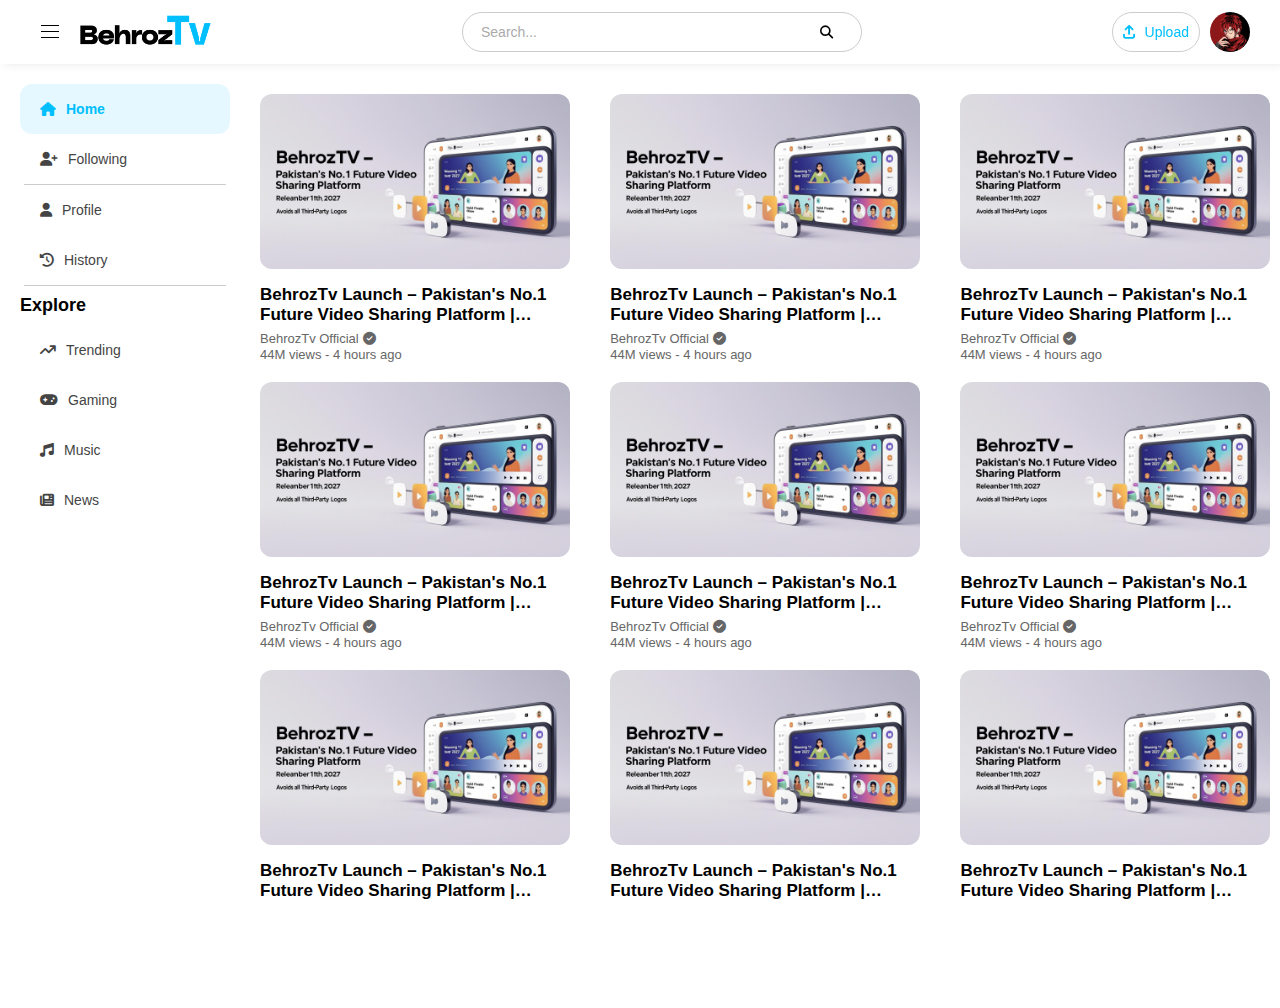
<file: index.html>
<!DOCTYPE html>
<html lang="en">
   <head>
      <meta charset="UTF-8">
      <meta name="viewport" content="width=device-width, initial-scale=1.0">
      <title>BehrozTv</title>
      <link rel="stylesheet" href="https://cdnjs.cloudflare.com/ajax/libs/font-awesome/6.7.2/css/all.min.css">
      <link rel="stylesheet" href="https://cdnjs.cloudflare.com/ajax/libs/font-awesome/6.7.2/css/all.min.css">
      <link rel="icon" href="favicon.png">
      <link rel="stylesheet" href="style.css">
      <link rel="stylesheet" href="watch.css">
   </head>
   <body>
      <header>
         <div class="logoCon">
            <div class="mBtn">
               <svg xmlns="http://www.w3.org/2000/svg" height="24" viewBox="0 0 24 24" width="24" style="pointer-events: none; display: inherit; width: 100%; height: 100%;">
                  <path d="M21 6H3V5h18v1zm0 5H3v1h18v-1zm0 6H3v1h18v-1z"></path>
               </svg>
            </div>
            <a href="index.html"><img class="logo" src="BehrozTv.png" alt="BehrozTv"></a>
         </div>
         <div class="sCon">
            <input type="text" placeholder="Search...">
            <button type="submit"><i class="fa-solid fa-magnifying-glass"></i></button>
         </div>
         <nav class="hNav">
            <input class="msInput" type="text" placeholder="Search..." style="display: none;">
            <a class="msBtn" style="display: none;"><i class="fa-solid fa-magnifying-glass"></i></a>
            <a class="uBtn" href="upload.html"><i class="fa-solid fa-arrow-up-from-bracket"></i><span>Upload</span></a>
            <a href="login.html" ><img class="uProfile" src="My Anime.jpg" alt="profile"></a>
         </nav>
      </header>
      <aside class="sNav">
         <a href="index.html" class="snBtn active" title="Home"><i class="fa-solid fa-house"></i><span class="nlTitle">Home</span></a>
         <a href="following.html" class="snBtn" title="Following"><i class="fa-solid fa-user-plus"></i><span class="nlTitle">Following</span></a>
         <hr>
         <a href="login.html" class="snBtn" title="Profile"><i class="fa-solid fa-user"></i><span class="nlTitle">Profile</span></a>
         <a href="history.html" class="snBtn" title="History"><i class="fa-solid fa-clock-rotate-left"></i><span class="nlTitle">History</span></a>
         <hr>
         <h3 class="eH3">Explore</h3>
         <div class="eCategories">
            <a href="#" class="snBtn"><i class="fa-solid fa-arrow-trend-up"></i>Trending</a>
            <a href="#" class="snBtn"><i class="fa-solid fa-gamepad"></i>Gaming</a>
            <a href="#" class="snBtn"><i class="fa-solid fa-music"></i>Music</a>
            <a href="#" class="snBtn"><i class="fa-solid fa-newspaper"></i>News</a>
         </div>
      </aside>
      <main class="cArea">
         <div class="vCon">

            <div class="vcCon" onclick="location.href='watch.html';">
            <div class="vCard" >
               <img src="Thumbnail.png" alt="thumbnail image">
               <div class="vInfo">
               <h4 class="vTitle">BehrozTv Launch – Pakistan's No.1 Future Video Sharing Platform | Releasing 11 Sept 2027</h4>
               <span class="cName" rel="BehrozTv Official" >BehrozTv Official<i class="fa-solid fa-circle-check"></i></span>
               <p>44M views - 4 hours ago</p>
            </div></div></div>

            <div class="vcCon" onclick="location.href='watch.html';">
            <div class="vCard" >
               <img src="Thumbnail.png" alt="thumbnail image">
               <div class="vInfo">
               <h4 class="vTitle">BehrozTv Launch – Pakistan's No.1 Future Video Sharing Platform | Releasing 11 Sept 2027</h4>
               <span class="cName" rel="BehrozTv Official" >BehrozTv Official<i class="fa-solid fa-circle-check"></i></span>
               <p>44M views - 4 hours ago</p>
            </div></div></div>

            <div class="vcCon" onclick="location.href='watch.html';">
            <div class="vCard" >
               <img src="Thumbnail.png" alt="thumbnail image">
               <div class="vInfo">
               <h4 class="vTitle">BehrozTv Launch – Pakistan's No.1 Future Video Sharing Platform | Releasing 11 Sept 2027</h4>
               <span class="cName" rel="BehrozTv Official" >BehrozTv Official<i class="fa-solid fa-circle-check"></i></span>
               <p>44M views - 4 hours ago</p>
            </div></div></div>

            <div class="vcCon" onclick="location.href='watch.html';">
            <div class="vCard" >
               <img src="Thumbnail.png" alt="thumbnail image">
               <div class="vInfo">
               <h4 class="vTitle">BehrozTv Launch – Pakistan's No.1 Future Video Sharing Platform | Releasing 11 Sept 2027</h4>
               <span class="cName" rel="BehrozTv Official" >BehrozTv Official<i class="fa-solid fa-circle-check"></i></span>
               <p>44M views - 4 hours ago</p>
            </div></div></div>

            <div class="vcCon" onclick="location.href='watch.html';">
            <div class="vCard" >
               <img src="Thumbnail.png" alt="thumbnail image">
               <div class="vInfo">
               <h4 class="vTitle">BehrozTv Launch – Pakistan's No.1 Future Video Sharing Platform | Releasing 11 Sept 2027</h4>
               <span class="cName" rel="BehrozTv Official" >BehrozTv Official<i class="fa-solid fa-circle-check"></i></span>
               <p>44M views - 4 hours ago</p>
            </div></div></div>

            <div class="vcCon" onclick="location.href='watch.html';">
            <div class="vCard" >
               <img src="Thumbnail.png" alt="thumbnail image">
               <div class="vInfo">
               <h4 class="vTitle">BehrozTv Launch – Pakistan's No.1 Future Video Sharing Platform | Releasing 11 Sept 2027</h4>
               <span class="cName" rel="BehrozTv Official" >BehrozTv Official<i class="fa-solid fa-circle-check"></i></span>
               <p>44M views - 4 hours ago</p>
            </div></div></div>

            <div class="vcCon" onclick="location.href='watch.html';">
            <div class="vCard" >
               <img src="Thumbnail.png" alt="thumbnail image">
               <div class="vInfo">
               <h4 class="vTitle">BehrozTv Launch – Pakistan's No.1 Future Video Sharing Platform | Releasing 11 Sept 2027</h4>
               <span class="cName" rel="BehrozTv Official" >BehrozTv Official<i class="fa-solid fa-circle-check"></i></span>
               <p>44M views - 4 hours ago</p>
            </div></div></div>

            <div class="vcCon" onclick="location.href='watch.html';">
            <div class="vCard" >
               <img src="Thumbnail.png" alt="thumbnail image">
               <div class="vInfo">
               <h4 class="vTitle">BehrozTv Launch – Pakistan's No.1 Future Video Sharing Platform | Releasing 11 Sept 2027</h4>
               <span class="cName" rel="BehrozTv Official" >BehrozTv Official<i class="fa-solid fa-circle-check"></i></span>
               <p>44M views - 4 hours ago</p>
            </div></div></div>

            <div class="vcCon" onclick="location.href='watch.html';">
            <div class="vCard" >
               <img src="Thumbnail.png" alt="thumbnail image">
               <div class="vInfo">
               <h4 class="vTitle">BehrozTv Launch – Pakistan's No.1 Future Video Sharing Platform | Releasing 11 Sept 2027</h4>
               <span class="cName" rel="BehrozTv Official" >BehrozTv Official<i class="fa-solid fa-circle-check"></i></span>
               <p>44M views - 4 hours ago</p>
            </div></div></div>

         </div>
      </main>
      <nav class="mbNav" style="display: none;">
         <a href="index.html" class="mnBtn"><span class="mnIcon"><i class="fa-solid fa-house"></i></span><span>Home</span></a>
         <a href="following.html" class="mnBtn"><span class="mnIcon"><i class="fa-solid fa-user-plus"></i></span><span>Following</span></a>
         <a href="upload.html" class="mobile-create-btn"><span class="mobile-create-icon"><i class="fa-solid fa-plus"></i></span></a>
         <a href="history.html" class="mnBtn"><span class="mnIcon"><i class="fa-solid fa-clock-rotate-left"></i></span><span>History</span></a>
         <a href="login.html" class="mnBtn"><span class="mnIcon"><i class="fa-solid fa-user"></i></span><span>Profile</span></a>
      </nav>
      <script src="script.js"></script>
   </body>
</html>
</file>
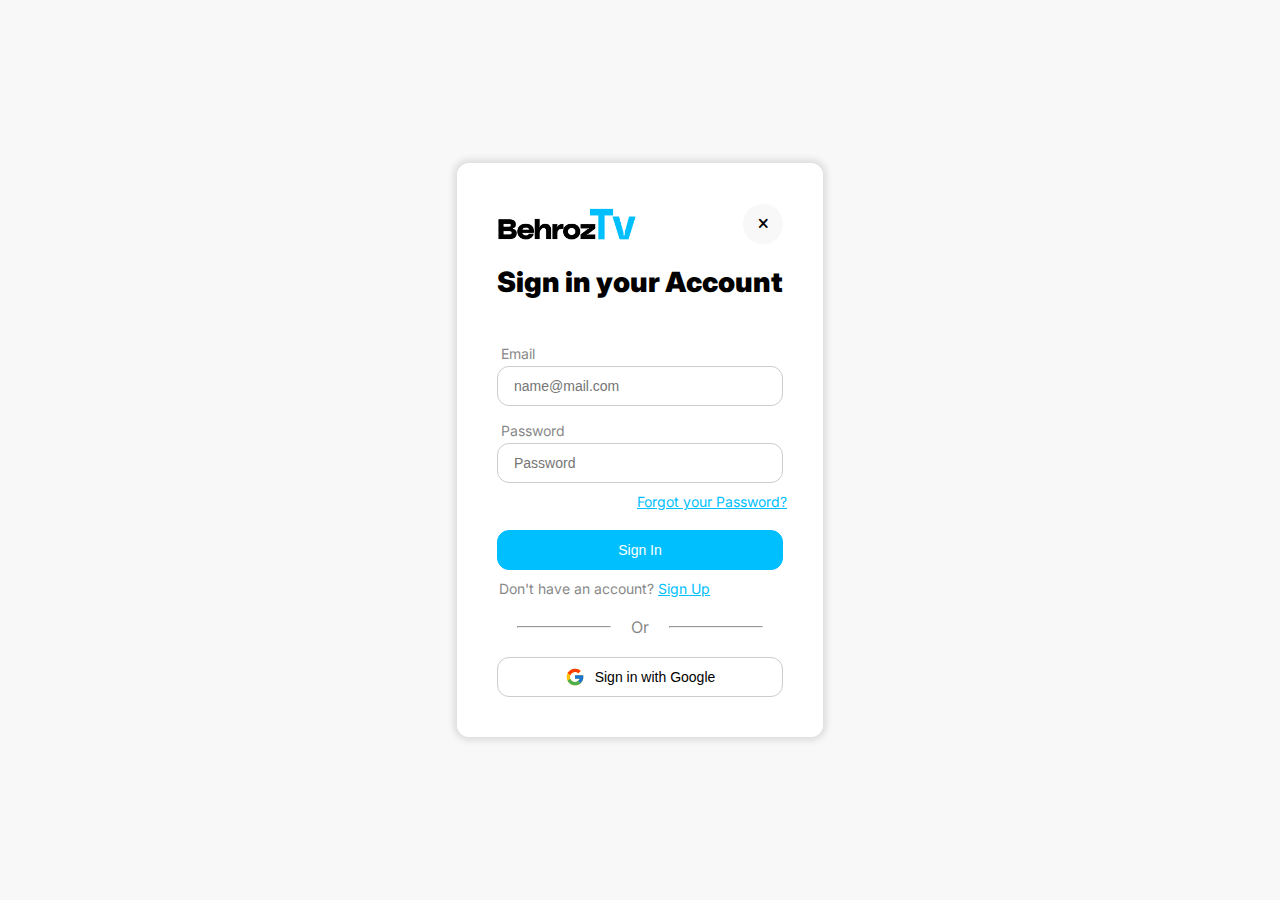
<file: login.html>
<!DOCTYPE html>
<html lang="en">
<head>
    <meta charset="UTF-8">
    <meta name="viewport" content="width=device-width, initial-scale=1.0">
    <title>Login - BehrozTv</title>
    <link rel="stylesheet" href="https://cdnjs.cloudflare.com/ajax/libs/font-awesome/6.7.2/css/all.min.css">
    <link href="https://fonts.googleapis.com/css2?family=Inter:wght@400&display=swap" rel="stylesheet">
    <link rel="stylesheet" href="login.css">
    <link rel="stylesheet" href="style.css">
</head>
<body>
    <form class="login__form__container sign_in__form__time" action="index.html">
    <div class="login__container">
        <div class="login__close__container"><img class="login__page__logo" src="BehrozTv.png" alt="BehrozTv"><a class="login__close__btn" href="index.html"><i class="fa-solid fa-xmark login__close__icon"></i></a></div>
        <h1 class="login__heading">Sign in your Account</h1>

        <div class="login__input__container login__input__margin">
            <p class="login__paragraph login__input__title">Email</p>
            <input class="login__input" placeholder="name@mail.com" type="email" required>
        </div>

        <div class="login__input__container">
            <p class="login__paragraph login__input__title">Password</p>
            <input class="login__input" placeholder="Password" type="password" required>
            <p class="login__paragraph login__line__word login__sign_up__btn login__forgot__password__container"><a class="login__forgot__password" href="#">Forgot your Password?</a></p>
        </div>

        <button class="login__btn__submit" type="submit">Sign In</button>
        <p class="login__paragraph login__line__word login__sign_up__btn">Don't have an account? <a href="#sign-up" class="toggle-sign-up login__forgot__password" >Sign Up</a></p>

        <div class="login__or__container">
            <hr class="login__line">
            <p class="login__paragraph login__line__word">Or</p>
            <hr class="login__line">
        </div>

        <button class="login__btn__submit login__btn__google"><svg stroke="currentColor" fill="currentColor" stroke-width="0" version="1.1" x="0px" y="0px" class="login__google__icon" viewBox="0 0 48 48" height="20px" width="20px" xmlns="http://www.w3.org/2000/svg">
            <path fill="#FFC107" d="M43.611,20.083H42V20H24v8h11.303c-1.649,4.657-6.08,8-11.303,8c-6.627,0-12-5.373-12-12
	c0-6.627,5.373-12,12-12c3.059,0,5.842,1.154,7.961,3.039l5.657-5.657C34.046,6.053,29.268,4,24,4C12.955,4,4,12.955,4,24
	c0,11.045,8.955,20,20,20c11.045,0,20-8.955,20-20C44,22.659,43.862,21.35,43.611,20.083z"></path>
            <path fill="#FF3D00" d="M6.306,14.691l6.571,4.819C14.655,15.108,18.961,12,24,12c3.059,0,5.842,1.154,7.961,3.039l5.657-5.657
	C34.046,6.053,29.268,4,24,4C16.318,4,9.656,8.337,6.306,14.691z"></path>
            <path fill="#4CAF50" d="M24,44c5.166,0,9.86-1.977,13.409-5.192l-6.19-5.238C29.211,35.091,26.715,36,24,36
	c-5.202,0-9.619-3.317-11.283-7.946l-6.522,5.025C9.505,39.556,16.227,44,24,44z"></path>
            <path fill="#1976D2" d="M43.611,20.083H42V20H24v8h11.303c-0.792,2.237-2.231,4.166-4.087,5.571
	c0.001-0.001,0.002-0.001,0.003-0.002l6.19,5.238C36.971,39.205,44,34,44,24C44,22.659,43.862,21.35,43.611,20.083z"></path></svg>Sign in with Google</button>
    </div>
</form>


    <form class="sign_up__form__container">
    <div class="login__container sign_up__container">
        <div class="login__close__container"><img class="login__page__logo" src="BehrozTv.png" alt="BehrozTv"><a class="login__close__btn" href="/"><i class="fa-solid fa-xmark login__close__icon"></i></a></div>
        
        <h1 class="login__heading">Create your Account</h1>

        <div class="login__input__container login__input__margin">
            <p class="login__paragraph login__input__title">Full Name</p>
            <input class="login__input" placeholder="Name" type="text" required>
        </div>

        <div class="login__input__container">
            <p class="login__paragraph login__input__title">Email</p>
            <input class="login__input" placeholder="name@mail.com" type="email" required>
        </div>

        <div class="login__input__container">
            <p class="login__paragraph login__input__title">Password</p>
            <input class="login__input" placeholder="Password" type="password" required>
        </div>

        <button class="login__btn__submit" type="submit">Sign Up</button>
        <p class="login__paragraph login__line__word login__sign_up__btn">Already have an account? <a class="toggle-sign-in login__forgot__password" href="#sign-in">Sign In</a></p>

        <div class="login__or__container">
            <hr class="login__line">
            <p class="login__paragraph login__line__word">Or</p>
            <hr class="login__line">
        </div>

        <button class="login__btn__submit login__btn__google"><svg stroke="currentColor" fill="currentColor" stroke-width="0" version="1.1" x="0px" y="0px" class="login__google__icon" viewBox="0 0 48 48" height="20px" width="20px" xmlns="http://www.w3.org/2000/svg">
            <path fill="#FFC107" d="M43.611,20.083H42V20H24v8h11.303c-1.649,4.657-6.08,8-11.303,8c-6.627,0-12-5.373-12-12
	c0-6.627,5.373-12,12-12c3.059,0,5.842,1.154,7.961,3.039l5.657-5.657C34.046,6.053,29.268,4,24,4C12.955,4,4,12.955,4,24
	c0,11.045,8.955,20,20,20c11.045,0,20-8.955,20-20C44,22.659,43.862,21.35,43.611,20.083z"></path>
            <path fill="#FF3D00" d="M6.306,14.691l6.571,4.819C14.655,15.108,18.961,12,24,12c3.059,0,5.842,1.154,7.961,3.039l5.657-5.657
	C34.046,6.053,29.268,4,24,4C16.318,4,9.656,8.337,6.306,14.691z"></path>
            <path fill="#4CAF50" d="M24,44c5.166,0,9.86-1.977,13.409-5.192l-6.19-5.238C29.211,35.091,26.715,36,24,36
	c-5.202,0-9.619-3.317-11.283-7.946l-6.522,5.025C9.505,39.556,16.227,44,24,44z"></path>
            <path fill="#1976D2" d="M43.611,20.083H42V20H24v8h11.303c-0.792,2.237-2.231,4.166-4.087,5.571
	c0.001-0.001,0.002-0.001,0.003-0.002l6.19,5.238C36.971,39.205,44,34,44,24C44,22.659,43.862,21.35,43.611,20.083z"></path></svg>Sign Up with Google</button>
    </div>
</form>
 <script>
        // Sign In or Sign Up page function
        document.querySelector('.toggle-sign-up').addEventListener('click', (e) => {
            e.preventDefault();
            document.querySelector('.login__form__container').classList.remove('sign_in__form__time');
            document.querySelector('.sign_up__form__container').classList.add('sign_up__form__time');
        });

        document.querySelector('.toggle-sign-in').addEventListener('click', (e) => {
            e.preventDefault();
            document.querySelector('.sign_up__form__container').classList.remove('sign_up__form__time');
            document.querySelector('.login__form__container').classList.add('sign_in__form__time');
        });
    </script>
</body>
</html>
</file>
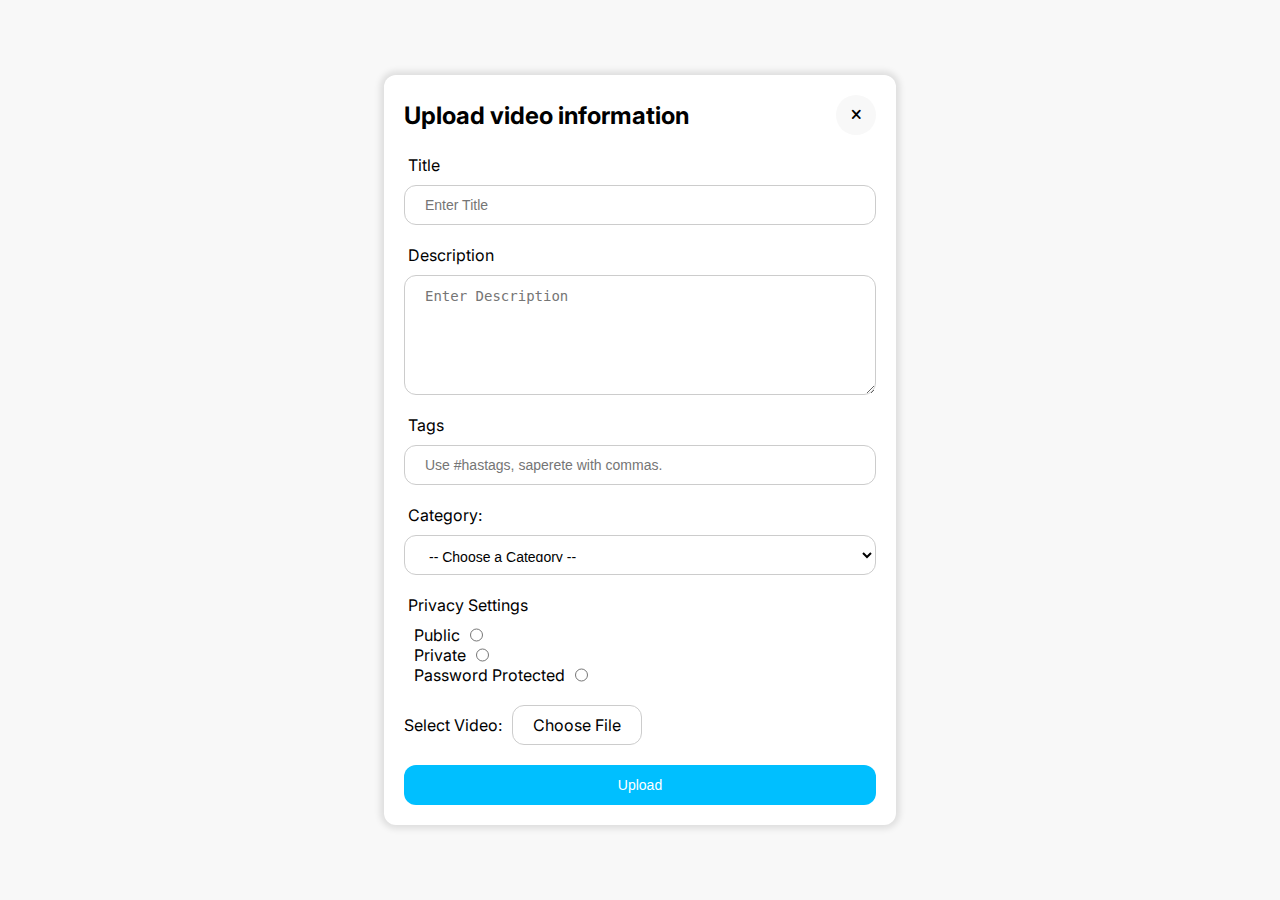
<file: upload.html>
<!DOCTYPE html>
<html lang="en">
<head>
    <meta charset="UTF-8">
    <meta name="viewport" content="width=device-width, initial-scale=1.0">
    <title>Login - BehrozTv</title>
    <link rel="stylesheet" href="https://cdnjs.cloudflare.com/ajax/libs/font-awesome/6.7.2/css/all.min.css">
    <link href="https://fonts.googleapis.com/css2?family=Inter:wght@400&display=swap" rel="stylesheet">
    <link rel="stylesheet" href="upload.css">
    <link rel="stylesheet" href="style.css">
    <link rel="stylesheet" href="login.css">
</head>
<body>

<form class="create__form" action="index.html">
    <div class="create__form__container">
        <div class="create__heading__container"><h2>Upload video information</h2><a class="login__close__btn" href="index.html"><i class="fa-solid fa-xmark login__close__icon"></i></a></div>
        
        <div class="create__input__container">
            <label for="Title">Title</label>
            <input type="text" class="create__input" placeholder="Enter Title" required>
        </div>

        <div class="create__input__container">
            <label for="description">Description</label>
            <textarea class="create__input textarea__input" placeholder="Enter Description"></textarea>
        </div>

        <div class="create__input__container">
            <label for="hastag">Tags</label>
            <input type="text" class="create__input" placeholder="Use #hastags, saperete with commas.">
        </div>
        <div class="create__input__container">
        <label for="category">Category:</label>
<select class="create__input" id="category" name="category" required>
    <option value="" disabled selected>-- Choose a Category --</option>
    <option value="Autos & Vehicles">Autos & Vehicles</option>
    <option value="Comedy">Comedy</option>
    <option value="Education">Education</option>
    <option value="Entertainment">Entertainment</option>
    <option value="Film & Animation">Film & Animation</option>
    <option value="Gaming">Gaming</option>
    <option value="Howto & Style">Howto & Style</option>
    <option value="Music">Music</option>
    <option value="News">News</option>
    <option value="Nonprofits & Activism">Nonprofits & Activism</option>
    <option value="People & Blogs">People & Blogs</option>
    <option value="Pets & Animals">Pets & Animals</option>
    <option value="Science & Technology">Science & Technology</option>
    <option value="Sports">Sports</option>
    <option value="Travel & Events">Travel & Events</option>
</select>
</div>

    <div class="create__input__container">
        <label for="Privacy">Privacy Settings</label>
        <div class="create__input__privacy">
            <label for="Privacy">Public</label>
            <input type="radio" class="create__input input__radio" name="Privacy" value="Public" required>
        </div>
        <div class="create__input__privacy">
            <label for="Privacy">Private</label>
            <input type="radio" class="create__input input__radio" name="Privacy" value="Private" required>
        </div>
        <div class="create__input__privacy">
            <label for="Privacy">Password Protected</label>
            <input type="radio" class="create__input input__radio" name="Privacy" value="Password Protected" required>
        </div>
    </div>

    <div class="create__input__container create__btn__upload">
            <label >Select Video:</label>
            <label for="videoFile" class="create__label__video__btn" id="fileName">Choose File</label>
            <input id="videoFile" type="file" class="create__select__video__btn" accept="Video/*" required>
        
        </div>

        <button class="create__btn__submit" type="submit">Upload</button>
    </div>
</form>

<script>
    const videoFile = document.getElementById("videoFile");
const fileName = document.getElementById("fileName");

videoFile.addEventListener("change", function () {
  if (this.files.length > 0) {
    fileName.textContent = this.files[0].name;
  } else {
    fileName.textContent = "No file selected";
  }
});
</script>
</body>
</html>
</file>
<file: style.css>
:root {
    --btn-hover-bg: rgb(0, 191, 255, 0.1);
    --border-radius: 40rem;
    --border-radius-small: 0.75rem;
    --theme-color: #00BFFF;
    --shadow: 4px 0 9px rgba(0, 0, 0, 0.1);
    --around-shadow: 0 0 6px 4px rgba(0, 0, 0, 0.1);
}

* {
    padding: 0;
    margin: 0;
    box-sizing: border-box;
}

::selection {
    background: #0066FF;
    color: white;
}

body, html {
    height: 100%;
    width: 100%;
    background: #fff;
    font-family: 'Inter', sans-serif;
    overflow-x: hidden;
    overflow-y: auto;
}

header {
    display: flex;
    align-items: center;
    justify-content: space-between;
    background: #fff;
    box-shadow: var(--shadow);
    padding: 10px 30px;
    position: sticky;
    top: 0;
    z-index: 4;
    gap: 6px;
}

.logoCon {
    display: flex;
    align-items: center;
    gap: 9px;
}

.mBtn {
    display: flex;
    align-items: center;
    justify-content: center;
    font-size: 18px;
    color: #444;
    cursor: pointer;
    background: #fff;
    border-radius: 50px;
    height: 40px;
    width: 40px;
    padding: 8px;
}

.mBtn:hover {
    background: var(--btn-hover-bg);
    color: #000;
}

.logo {
    height: 40px;
}

.sCon {
    display: flex;
    align-items: center;
    background: #fff;
    border-radius: var(--border-radius);
    border: 1px solid #ccc;
    padding: 12px 18px;
    width: 400px;
    height: 40px;
}

.sCon input {
    border: none;
    outline: none;
    background: transparent;
    font-size: 14px;
    color: #000;
    width: 100%;
}

.sCon input::placeholder {
    color: #aaa;
}

.sCon input:focus {
    color: #000;
}

.sCon .fa-search {
    color: #aaa;
    font-size: 20px;
    margin-right: 10px;
}

.sCon button {
    background: transparent;
    border: none;
    cursor: pointer;
}

.sCon button:hover {
    color: var(--theme-color);
}

.hNav {
    display: flex;
    justify-content: center;
    align-items: center;
    gap: 10px;
}

.hNav .uBtn {
    display: flex;
    align-items: center;
    justify-content: center;
    color: var(--theme-color);
    padding: 0 10px;
    text-decoration: none;
    font-size: 14px;
    border-radius: var(--border-radius);
    border: 1px solid #ccc;
    transition: all 140ms ease-in;
    height: 40px;
    cursor: pointer;
}

.hNav .uBtn:hover {
    border: 1px solid transparent;
    background: rgb(0, 191, 255, 0.1);
}

.hNav a {
    display: flex;
}

.uProfile {
    width: 40px;
    height: 40px;
    border-radius: 50%;
}

.fa-solid, .fas {
    margin-right: 10px;
}

.sNav {
    padding-top: 20px;
    background: #fff;
    width: 250px;
    height: 100vh;
    position: fixed;
    transition: all 140ms ease-in;
}

.sNav.active {
    width: 90px;
}

.sNav.active .eH3 {
    display: none;
}

.sNav.active .eCategories {
    display: none;
}

.sNav.active .nlTitle {
    display: none;
}

.sNav.active .fa-solid, .fas {
    margin-right: 0; 
}

.sNav.active a {
    justify-content: center;
    padding: 0;
    width: 50px;
}

.sNav.active + .cArea {
    margin-left: 90px;
}

.snBtn {
    display: flex;
    align-items: center;
    text-align: center;
    color: #444;
    text-decoration: none;
    font-size: 14px;
    padding: 0 20px;
    margin: 0 20px;
    border-radius: var(--border-radius-small);
    transition: all 140ms ease-in;
    height: 50px;
}

.snBtn.active {
    color: var(--theme-color);
    background: var(--btn-hover-bg);
    font-weight: 600;
}

.snBtn:hover {
    color: #000;
}

.sNav hr {
    margin: 0 24px;
    border: none;
    border-top: 1px solid #ccc;
}

.sNav h3 {
    font-size: 18px;
    margin: 9px 20px;
}

.cArea {
    transition: all 140ms ease-in;
    margin-left: 250px;
    min-height: calc(100vh - 120px);
    padding: 20px 0 60px 0;
}

.vCon {
    display: flex;
    flex-wrap: wrap;
    justify-content: space-between;
}

.vcCon {
    width: 32%;
    padding: 10px;
    border-radius: var(--border-radius-small);
    transition: all 140ms ease-in;
    position: relative;
}

.vCard {
    background: transparent;
    width: 100%;
    cursor: pointer;
    transition: all 140ms ease-in;
    margin: auto;
}

.vcCon:hover {
    background: var(--btn-hover-bg);
}

.vCard img {
    width: 100%;
    transition: all 140ms ease-in;
    border-radius: var(--border-radius-small);
    object-fit: cover;
    margin-bottom: 12px;
}

.vTitle {
    margin-bottom: 4px;
    font-size: 17px;
    display: -webkit-box;
    -webkit-line-clamp: 2;
    -webkit-box-orient: vertical;
    overflow: hidden;
}

.cName {
    color: #666;
    font-size: 13px;
    transition: all 140ms ease-in;
}

.cName:hover {
    color: var(--theme-color);
}

.cName:hover:after {
    background: rgb(102, 102, 102, 0.94);
    color: #fff;
    content: attr(rel);
    display: block;
    margin-top: -64px;
    position: absolute;
    padding: 9px 12px;
    border-radius: var(--border-radius-small);
}

.cName i {
    margin: 0 0 0 4px;
}

.vInfo p {
    color: #666;
    font-size: 13px;
}

.mbNav {
    display: flex;
    align-items: center;
    justify-content: space-evenly;
    position: fixed;
    bottom: 0;
    left: 0;
    width: 100%;
    background: #fff;
    padding: 9px 0;
    box-shadow: var(--shadow);
    border-top: 2px solid #00BFFF;
}

.mnBtn {
    display: flex;
    flex-direction: column;
    flex: 1;
    align-items: center;
    justify-content: center;
    color: var(--theme-color);
    padding: 0 10px;
    text-decoration: none;
    font-size: 12px;
    border-radius: var(--border-radius);
    transition: all 140ms ease-in;
    height: 40px;
}

.mnIcon {
    margin-bottom: 4px;
    font-size: 14px;
}

.mobile-create-icon {
    font-size: 18px;
}

.mobile-create-btn {
    display: flex;
    align-items: center;
    justify-content: center;
    background: var(--theme-color);
    color: #fff;
    height: 40px;
    width: 40px;
    border-radius: var(--border-radius);
    box-shadow: 0 2px 5px rgba(0, 0, 0, 0.3);
}

.msBtn {
    text-decoration: none;
    color: #fff;
    display: flex;
    align-items: center;
    justify-content: center;
    background: #00BFFF;
    border-radius: var(--border-radius);
    height: 40px;
    width: 40px;
    position: relative;
}

.msInput {
    width: 0;
    height: 0;
    overflow: hidden;
    border: none;
    outline: none;
    font-size: 14px;
    position: absolute;
    right: 100px;
    background: #fff;
    transition: all 140ms ease-in;
    border-radius: var(--border-radius);
}

.msInput.active {
    width: 250px;
    height: 40px;
    padding: 0 10px;
    border: 1px solid #ccc;
    outline: none;
    font-size: 14px;
    background: #fff;
}

@media (max-width: 1023px) {
    .sNav {
        width: 200px;
        padding-top: 20px;
    }

    .sNav.active {
        width: 70px;
    }
    
    .snBtn {
        margin: 5px 10px;
    }
    
    .cArea {
        margin-left: 200px;
        padding: 10px 0 0 0;
    }
    
    .vcCon {
        width: 49%;
    }

    .sNav.active + .cArea {
        margin-left: 70px;
    }
}

@media (max-width: 767px) {
    header {
        padding: 9px 6px;
    }
    
    .logoCon {
        gap: 4px;
    }
    
    .fa-solid, .fas {
        margin-right: 0;
    }
    
    .hNav span {
        display: none;
    }
    
    .hNav .uBtn {
        display: none;
    }
    
    .sCon {
        display: none;
    }
    
    .msInput {
        display: block !important;
    }
    
    .msBtn {
        display: flex !important;
        width: 40px;
    }
    
    .sNav {
        display: none;
    }
    
    .cArea {
        margin-left: 0;
        padding: 10px 0 60px 0;
    }
    
    .vcCon {
        width: 100%;
        padding: 0;
        margin: 6px 0;
    }
    
    .vcCon:hover {
        background: transparent;
    }
    
    .vCard img {
        border-radius: 0;
    }
    
    .vInfo {
        margin: 0 10px;
    }
    
    .mbNav {
        display: flex !important;
    }
    
    .mBtn {
        display: none;
    }
}
</file>
<file: watch.css>
.sNav.active + .wrArea {
    margin-left: 90px;
}

.wrArea {
    display: flex;
    transition: all 140ms ease-in;
    margin-left: 250px;
    min-height: calc(100vh - 120px);
    padding: 20px 0 0 0;
}

.rvCon {
    display: flex;
    flex: 1;
    flex-direction: column;
    align-items: center;
    padding: 0 30px 0 10px;
}

.wvCon {
    flex: 2;
}

.dplayer {
    width: 100%;
    aspect-ratio: 16 / 9;
    background-color: #000;
    border-radius: var(--border-radius-small);
    overflow: hidden;
    box-shadow: var(--card-shadow);
}

.rvcCon {
    width: 100%;
    padding: 6px;
    border-radius: var(--border-radius-small);
    transition: all 140ms ease-in;
    position: relative;
}

.rvcCon:hover {
    background: var(--btn-hover-bg);
}

.rvCard {
    display: flex;;
}

.rvCard img {
    width: 50%;
    height: 100%;
    margin: 0 10px 0 0;
}

.rvTitle {
    font-size: 15px !important;
}

.wvTitle {
    margin-top: 10px;
    font-size: 20px;
}

.ciCon {
    display: flex;
    position: relative;
    align-items: center;
    margin-top: 10px;
}

.wcName {
    font-size: 14px;
    margin-left: 10px;
    cursor: pointer;
}

.wvbCon {
    display: flex;
    align-items: center;
    justify-content: space-around;
    position: relative;
    margin-top: 20px;
    gap: 10px;
}

.wvBtn {
    display: flex;
    align-items: center;
    justify-content: center;
    color: #0d0d0d;
    text-decoration: none;
    height: 40px;
    width: auto;
    background: #f8f8f8;
    border-radius: var(--border-radius-small);
    transition: all 140ms ease-in;
    cursor: pointer;
    flex: 1;
    font-size: 14px;
}

.wvBtn:hover {
    background: #fff;
    box-shadow: var(--around-shadow);
}

.wvBtn .fa-solid {
    font-size: 16px;
}

.wvmBtn {
    width: 40px;
}

.wvmBtn .fa-solid, .fas {
    margin-right: 0;
}

.wvmCon {
    position: relative;
}

.wvvbCon {
    position: absolute;
    right: 0;
    top: 50px;
    background: #fff;
    box-shadow: var(--around-shadow);
    border-radius: var(--border-radius-small);
    opacity: 0;
    visibility: hidden;
    transition: all 140ms ease-in;
    z-index: 999;
}

.wvvbCon.active {
    opacity: 1;
    visibility: visible;
}

.wvvBtn {
    padding: 10px 20px;
    font-size: 14px;
    color: #666;
    cursor: pointer;
    border-radius: var(--border-radius-small);
}

.wvvBtn:hover {
    color: #0d0d0d;
    background: #f8f8f8;
}

.puBackground {
    display: block;
    background: #000;
    position: absolute;
    left: 0;
    bottom: 0;
    right: 0;
    top: 0;
    width: 100%;
    height: 100%;
    z-index: 888;
    opacity: 0.7;
    visibility: hidden;
}

.wvsCon {
    display: flex;
    flex-direction: column;
    justify-content: center;
    align-items: center;
    position: absolute;
    left: 50%;
    top: 50%;
    transform: translate(-50%, -50%);
    background: #fff;
    border-radius: var(--border-radius-small);
    padding: 20px 10px;
    z-index: 999;
    width: 30%;
    opacity: 0;
    visibility: hidden;
}

.wvsCon.active {
    opacity: 1;
    visibility: visible;
}

.wvsCon.active + .puBackground {
    opacity: 0.7;
    visibility: visible;
}

.wvsTitle {
    font-size: 14px;
    width: 240px;
    text-align: center;
}

.wvslCon {
    display: flex;
    flex-direction: column;
    margin-top: 20px;
    width: 100%;
}

.wvsBtn {
    display: flex;
    justify-items: center;
    align-items: center;
    padding: 12px 20px;
    font-size: 14px;
    font-weight: 500;
    color: #444;
    cursor: pointer;
    transition: all 140ms ease-in;
    border-radius: var(--border-radius-small);
}

.wvsBtn:hover {
    background: #f8f8f8;
}

.wvsBtn .fa-brands {
    margin-right: 10px;
    color: #000;
    font-size: 20px;
}

.wvsBtn .fa-solid {
    font-size: 15px;
    color: #000;
}

.cfollowBtn {
    display: flex;
    align-items: center;
    justify-content: center;
    background: linear-gradient(228deg, #00bfff 9%, #009dff 30%, #0077ff 65%, #0055ff 94%);
    color: #fff;
    font-weight: 900;
    height: 40px;
    width: auto;
    padding: 0 40px;
    border-radius: var(--border-radius-small);
    margin-left: 20px;
    cursor: pointer;
    transition: all 140ms ease-in;
}

.cfollowBtn:hover {
    background: linear-gradient(228deg, #00bfff 9%, #00bfff 30%, #00bfff 65%, #00bfff 94%);
}

.dhCon {
    display: flex;
    flex-wrap: wrap;
    margin-top: 20px;
    font-size: 14px;
    color: #666;
}

.dhCon .hastags {
    font-weight: 900;
    margin-left: 10px;
    color: var(--theme-color);
    cursor: pointer;
}

.wvDescription {
    margin-top: 10px;
    font-size: 14px;
    color: #666;
}

@media (max-width: 1023px) {
    .wrArea {
        margin-left: 200px;
        flex-direction: column;
    }

    .sNav.active + .wrArea {
        margin-left: 70px;
    }

    .wvCon {
        padding: 0 20px 0 0;
    }

    .rvCon {
        padding: 0 20px 0 0;
    }

    .rvTitle {
        font-size: 17px !important;
    }

    .wvsCon {
        width: 50%;
        padding: 20px 10px;
    }
}

@media (max-width: 767px) {
    .wrArea {
        margin-left: 0;
        padding: 0;
    }

    .sNav.active + .wrArea {
        margin-left: 0;
    }

    .wvCon {
        padding: 0;
    }

    .rvCon {
        padding: 0;
    }

    .rvcCon {
        padding: 10px 0;
        border-radius: 0;
        border-bottom: 1px solid #ccc;
    }

    .rvcCon:hover {
        background: #fff;
    }

    .dplayer {
        border-radius: 0;
    }

    .wvInfo {
        padding: 0 10px 20px 10px;
    }

    .wvTitle {
        font-size: 16px;
    }

    .wvBtn {
        font-size: 12px;
    }

    .wvBtn .fa-solid {
        font-size: 14px;
        margin-right: 6px;
    }

    .wvmBtn .fa-solid {
        margin: 0;
    }

    .cfollowBtn {
        font-size: 14px;
        padding: 0 30px;
    }

    .dhCon {
        font-size: 13px;
    }

    .dhCon .hastags {
        margin-left: 6px;
        display: flex;
        flex-wrap: wrap;
    }

    .wvDescription {
        display: -webkit-box;
        -webkit-line-clamp: 4;
        -webkit-box-orient: vertical;
        overflow: hidden;
    }

    .rvInfo {
        margin: 0;
    }

    .rvTitle {
        font-size: 14px !important;
    }

    .wvsCon {
        width: 90%;
        padding: 20px 10px;
    }

    .wvsBtn .fa-solid {
        margin-right: 10px;
    }

}
</file>
<file: login.css>
body, html {
    padding: 0;
    background: #f8f8f8 !important;
    display: flex;
    align-items: center;
    justify-content: center;
}

.sign_up__form__container {
    opacity: 0;
    visibility: hidden;
    align-items: center;
    justify-content: center;
    transition: all 140ms ease-in;
    height: 0;
    width: 0;
    overflow: hidden;
}

.login__form__container {
    opacity: 0;
    visibility: hidden;
    align-items: center;
    justify-content: center;
    transition: all 140ms ease-in;
    height: 0;
    width: 0;
    overflow: hidden;
}

.login__form__container.sign_in__form__time {
    opacity: 1;
    visibility: visible;
    height: auto;
    width: auto;
    overflow: visible;
}

.sign_up__form__container.sign_up__form__time {
    opacity: 1;
    visibility: visible;
    height: auto;
    width: auto;
    overflow: visible;
}

.login__close__container {
    display: flex;
    align-items: center;
    justify-content: space-between;
    width: 100%;
}

.login__close__btn {
    display: flex;
    align-items: center;
    justify-content: center;
    background: #f8f8f8;
    text-decoration: none;
    color: #000;
    height: 40px;
    width: 40px;
    border: 0;
    border-radius: var(--border-radius);
    cursor: pointer;
}

.login__close__icon {
    margin: 0 !important;
    font-size: 14px;
}

.login__container {
    display: flex;
    flex-direction: column;
    align-items: center;
    justify-content: center;
    background: #fff;
    padding: 40px;
    border-radius: var(--border-radius-small);
    box-shadow: var(--around-shadow);
}

.login__page__logo {
    width: 140px;
}

.login__heading {
    font-size: 28px;
    font-weight: 900;
    margin-top: 20px;
}

.login__paragraph {
    font-size: 14px;
    color: #888;
    margin-top: 20px;
}

.login__input__margin {
    margin-top: 30px;
}

.login__input__container {
    display: flex;
    flex-direction: column;
    width: 100%;
}

.login__input__title {
    margin: 16px 0 4px 4px;
}

.login__input {
    padding: 0 16px;
    border-radius: var(--border-radius-small);
    border: 1px solid #ccc;
    width: 100%;
    height: 40px;
    transition: all 140ms ease-in;
    font-size: 14px;
    outline: none;
}

.login__input:focus {
    box-shadow: 0 0 0 4px var(--btn-hover-bg);
    border: 1px solid var(--theme-color);
}

.login__forgot__password__container {
    text-align: right !important;
}

.login__forgot__password {
    color: var(--theme-color);
    font-size: 14px;
    margin-top: 10px;
}

.login__btn__submit {
    display: flex;
    align-items: center;
    justify-content: center;
    margin-top: 20px;
    padding: 0 16px;
    background: var(--theme-color);
    color: #fff;
    font-size: 14px;
    border: 0;
    cursor: pointer;
    border-radius: var(--border-radius-small);
    border: 1px solid var(--theme-color);
    transition: all 140ms ease-in;
    width: 100%;
    height: 40px;
}

.login__btn__submit:hover {
    opacity: .7;
}

.login__or__container {
    display: flex;
    align-items: center;
    justify-content: center;
    width: 100%;
    margin-top: 20px;
}

.login__line {
    width: 100%;
    height: 1px;
    margin: 0 20px;
    color: #ccc;
}

.login__line__word {
    margin: 0;
    font-size: 16px;
}

.login__sign_up__btn {
    text-align: left;
    font-size: 14px;
    margin: 10px 0 0 4px;
    width: 100%;
}

.login__google__icon {
    margin-right: 10px;
}

.login__btn__google {
    background: #fff;
    border: 1px solid #ccc;
    color: #000;
}

.login__btn__google:hover {
    border: 1px solid #fff;
    box-shadow: var(--around-shadow);
}

@media (max-width:767px) {

    .sign_up__container {
        padding: 20px 16px;
    }

    .login__container {
        padding: 20px 16px;
    }

    .login__input__margin {
        margin-top: 20px;
    }

    .login__heading {
        margin-top: 10px;
    }

    .login__paragraph {
        margin-top: 10px;
    }
    
}
</file>
<file: upload.css>
body {
    display: flex;
    align-items: center;
    justify-content: center;
    background: #f8f8f8;
}

.create__form {
    display: flex;
    align-items: center;
    width: 40%;
    background: #fff;
    padding: 20px;
    box-shadow: var(--around-shadow);
    border-radius: var(--border-radius-small);
}

.create__form__container {
    display: flex;
    flex-direction: column;
    width: 100%;
}

.create__heading__container {
    display: flex;
    align-items: center;
    justify-content: space-between;
    margin-bottom: 20px;
}

.heading__close__container {
    display: flex;
    align-items: center;
    gap: 10px;
}

.create__input__container {
    display: flex;
    flex-direction: column;
    margin-bottom: 20px;
}

.create__input__container label {
    margin: 0 0 10px 4px;
}

.create__input {
    height: 40px;
    padding: 12px 20px;
    border-radius: var(--border-radius-small);
    border: 1px solid #ccc;
    background: #fff;
    font-size: 14px;
    outline: none;
    transition: all 140ms ease-in;
}

.create__input:focus {
    border: 1px solid var(--theme-color);
    box-shadow: 0 0 0 4px var(--btn-hover-bg);
}

.textarea__input {
    height: 120px;
    resize: vertical;
}

.create__input__privacy {
    display: flex;
    align-items: center;
    gap: 10px;
}

.create__input__privacy label {
    margin: 0 0 0 10px;
}

.input__radio {
    height: 20px;
}

.input__radio:focus {
    box-shadow: none;
    border: none;
}

.create__btn__submit {
    height: 40px;
    border-radius: var(--border-radius-small);
    border: none;
    color: #fff;font-size: 14px;
    background: var(--theme-color);
    cursor: pointer;
    transition: all 140ms ease-in;
}

.create__btn__submit:hover {
    opacity: .7;
}

.create__select__video__btn[type="file"] {
    display: none;
}

.create__btn__upload {
    flex-direction: row;
    height: 40px;
    gap: 10px;
    align-items: center;
}

.create__btn__upload label {
    margin: 0;
}

.create__label__video__btn {
    display: flex;
    align-items: center;
    justify-content: center;
    height: 40px;
    background: #fff;
    border: 1px solid #ccc;
    border-radius: var(--border-radius-small);
    transition: all 140ms ease-in;
    padding: 0 20px;
    cursor: pointer;
}

.create__label__video__btn:hover {
    box-shadow: var(--around-shadow);
    border: 1px solid #fff;
}

@media (max-width: 767px) {
    .create__form {
        width: 100%;
        border-radius: 0;
    }
    
}
</file>
